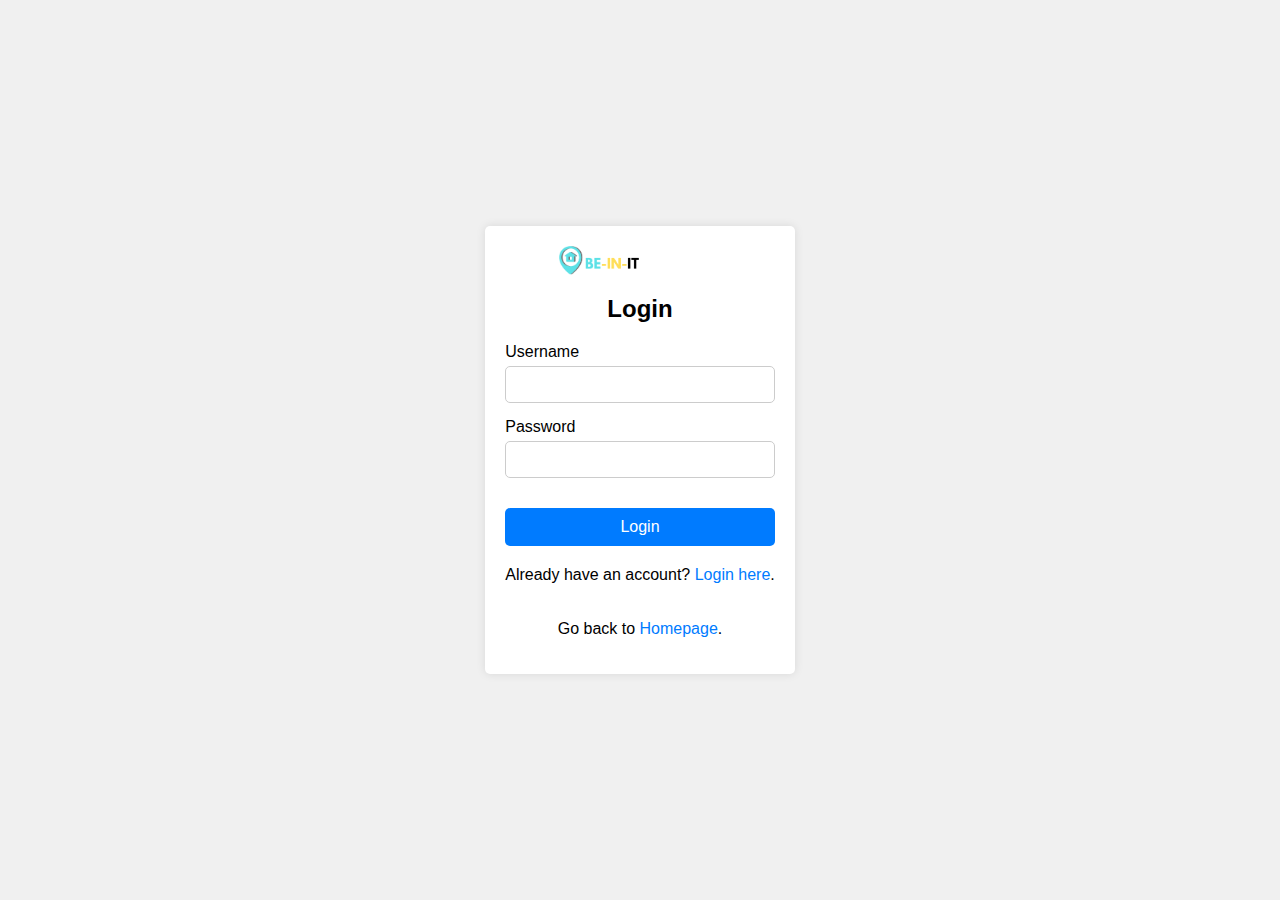
<file: login.html>
<!DOCTYPE html>
<html lang="en">
<head>
    <meta charset="UTF-8">
    <link href="https://fonts.googleapis.com/css2?family=Poppins:wght@100;300;400;500;600;700&display=swap" rel="stylesheet">
   
    <meta name="viewport" content="width=device-width, initial-scale=1.0">
    <title>Sign In</title>
    <link rel="stylesheet" href="sty.css">
</head>
<body>
    <div class="container">
        <form class="form-login">
            <img src="logo-r1.png" class="logo">
            <h2>Login</h2>
            <label for="username">Username</label>
            <input type="text" id="username" name="username" required>
            <label for="password">Password</label>
            <input type="password" id="password" name="password" required>
            <a href="index.html" class="button">Login</a>
            <p>Already have an account? <a href="index.html">Login here</a>.</p>
            <p>Go back to <a href="index.html">Homepage</a>.</p>
        </form>
    </div>
</body>
</html>
</file>
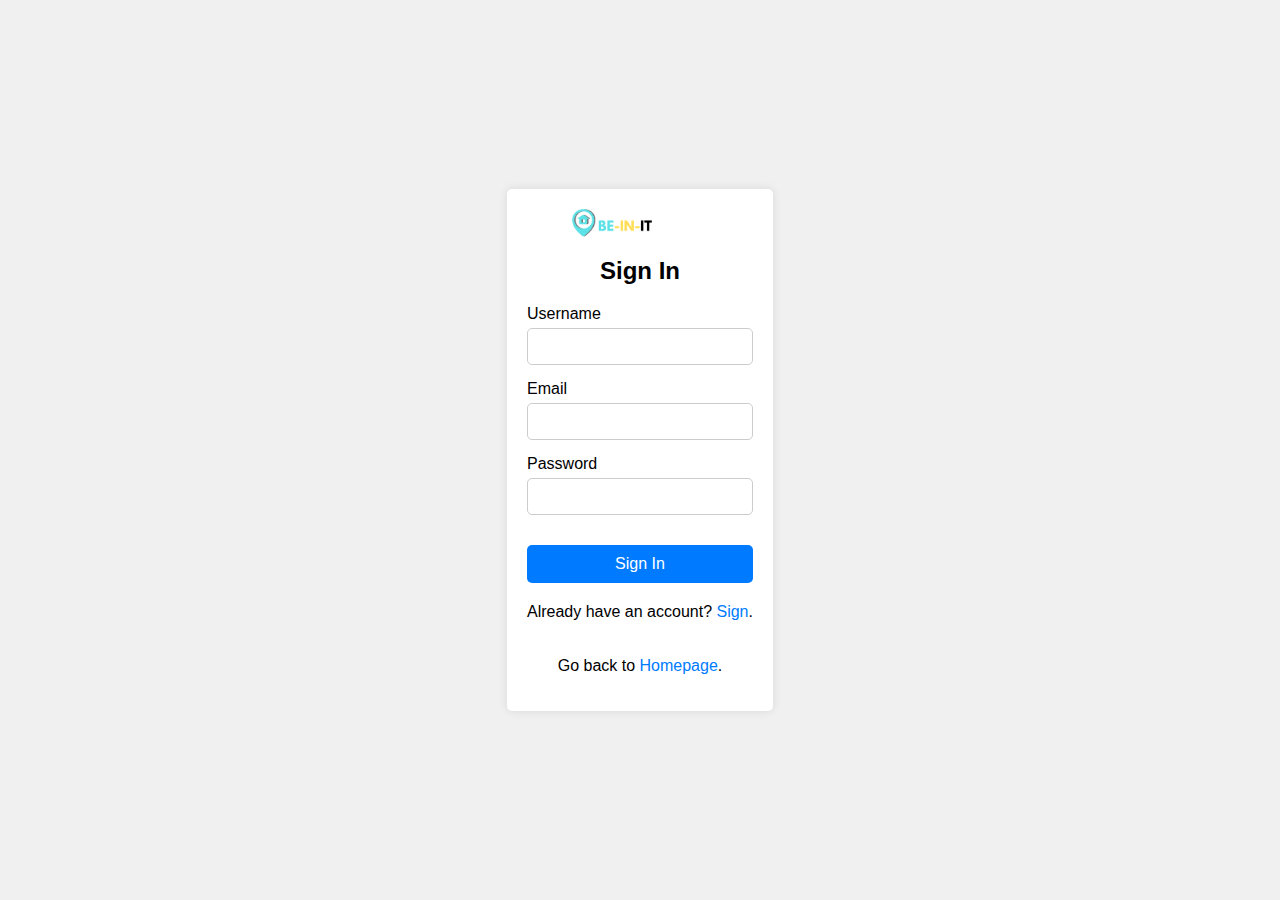
<file: signin.html>
<!DOCTYPE html>
<html lang="en">
<head>
    <meta charset="UTF-8">
    <link href="https://fonts.googleapis.com/css2?family=Poppins:wght@100;300;400;500;600;700&display=swap" rel="stylesheet">
   
    <meta name="viewport" content="width=device-width, initial-scale=1.0">
    <title>Sign In</title>
    <link rel="stylesheet" href="sty.css">
</head>
<body>
    <div class="container">
        <form class="form-signin">
            <img src="logo-r1.png" class="logo">
            <h2>Sign In</h2>
            <label for="username">Username</label>
            <input type="text" id="username" name="username" required>
            <label for="email">Email</label>
            <input type="email" id="email" name="email" required>
            <label for="password">Password</label>
            <input type="password" id="password" name="password" required>
            <a href="login.html" class="button">Sign In</a>
            <p>Already have an account? <a href="login.html">Sign</a>.</p>
            <p>Go back to <a href="index.html">Homepage</a>.</p>
        </form>
    </div>
</body>
</html>
</file>
<file: sty.css>
body {
    font-family: Arial, sans-serif;
    background-color: #f0f0f0;
    display: flex;
    justify-content: center;
    align-items: center;
    height: 100vh;
    margin: 0;
}

.container {
    background-color: #fff;
    padding: 20px;
    border-radius: 5px;
    box-shadow: 0 0 10px rgba(0, 0, 0, 0.1);
}

form {
    display: flex;
    flex-direction: column;
}

h2 {
    margin-bottom: 20px;
    text-align: center;
}

label {
    margin-bottom: 5px;
}

input {
    margin-bottom: 15px;
    padding: 10px;
    border: 1px solid #ccc;
    border-radius: 5px;
}
.logo{
    width: 80px;
    cursor: pointer;
    padding-left: 20%;
}

.button {
    display: inline-block;
    padding: 10px 20px;
    margin-top: 15px;
    border: none;
    border-radius: 5px;
    background-color: #007BFF;
    color: #fff;
    text-align: center;
    text-decoration: none;
    cursor: pointer;
}

.button:hover {
    
    background-color: #01bbb2;
}

p {
    margin-top: 20px;
    text-align: center;
}

a {
    color: #007BFF;
    text-decoration: none;
}

a:hover {
    text-decoration: none;
}
</file>
